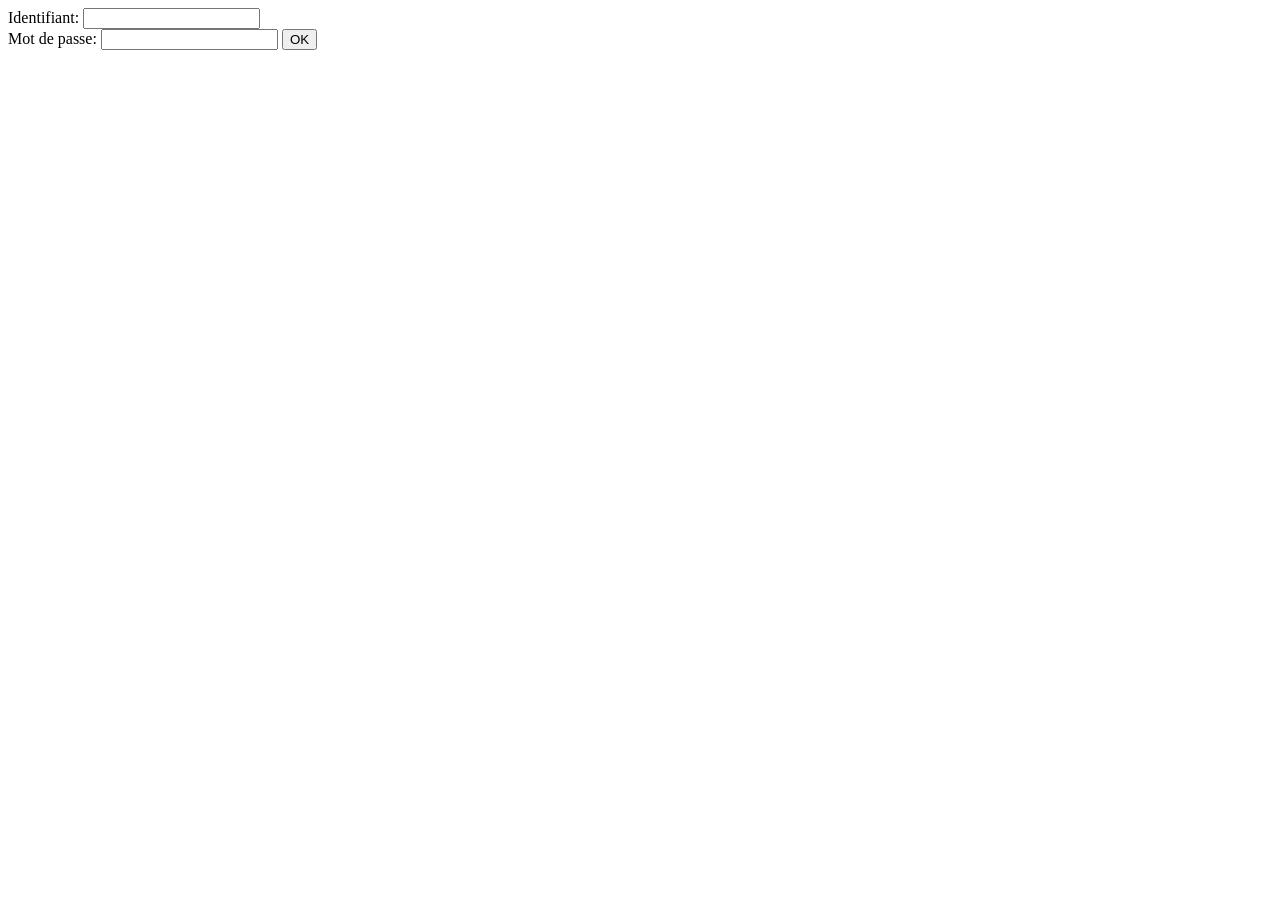
<file: 42/Pool/PoolPHP/Day04/ex01/index.html>
<!DOCTYPE html>
<HTML>
<HEAD>
	<TITLE>Create_Account</TITLE>
</HEAD>
<BODY>
	<form action="create.php" method="POST">
		Identifiant: <input type="text" name="login" value="">
		<br />
		Mot de passe: <input type="password" name="passwd" value="">
		<input type="submit" name="submit" value="OK" />
	</form>
</BODY>
</HTML>
</file>
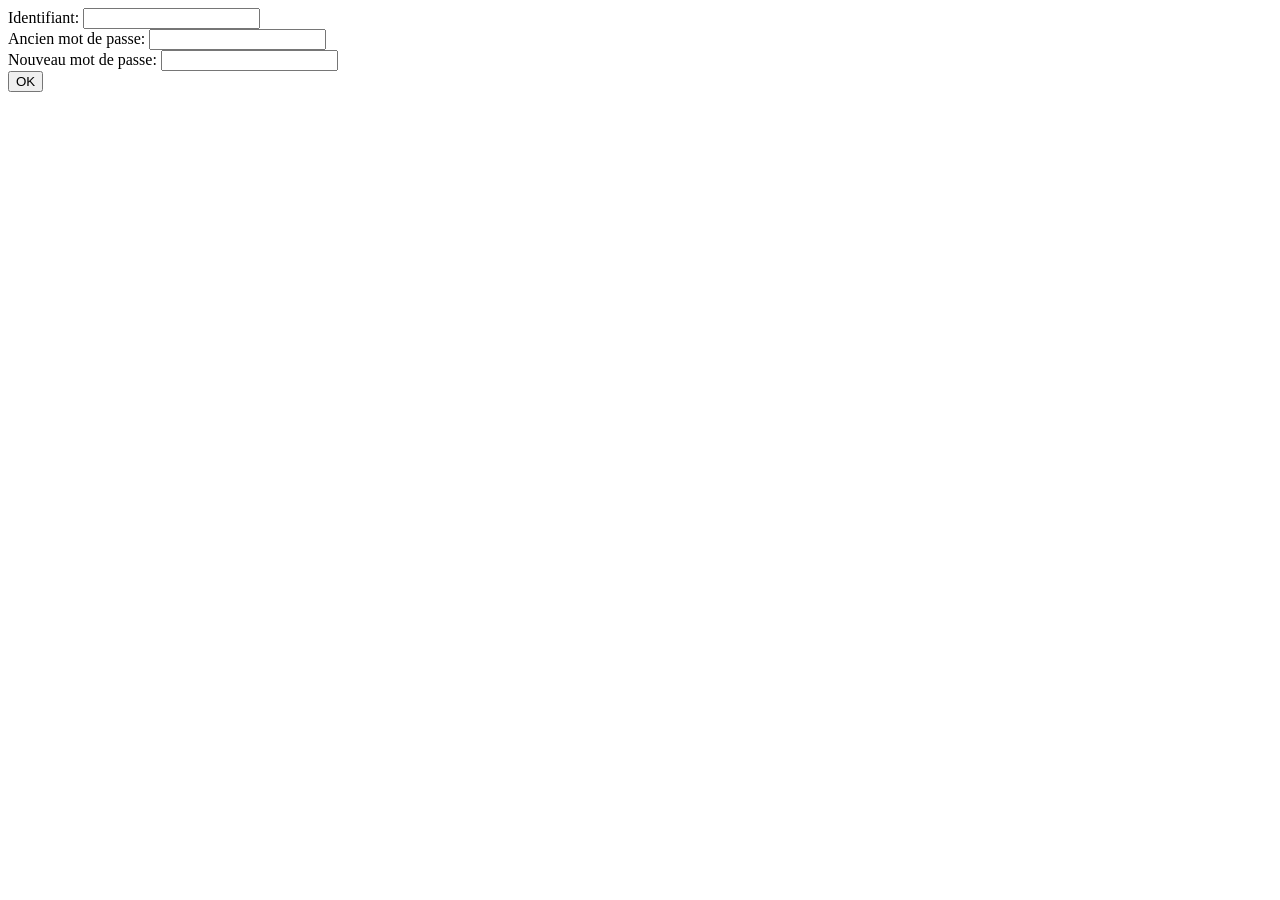
<file: 42/Pool/PoolPHP/Day04/ex02/index.html>
<!DOCTYPE html>
<html>
	<head>
		<title>Title</title>
	</head>
	<body>
		<form action="modif.php" method="POST">
			Identifiant: <input type="text" name="login" value="">
			<br />
			Ancien mot de passe: <input type="password" name="oldpw" value="">
			<br />
			Nouveau mot de passe: <input type="password" name="newpw" value="">
			<br />
			<input type="submit" name="submit" value="OK"/>
		</form>
	</body>
</html>
</file>
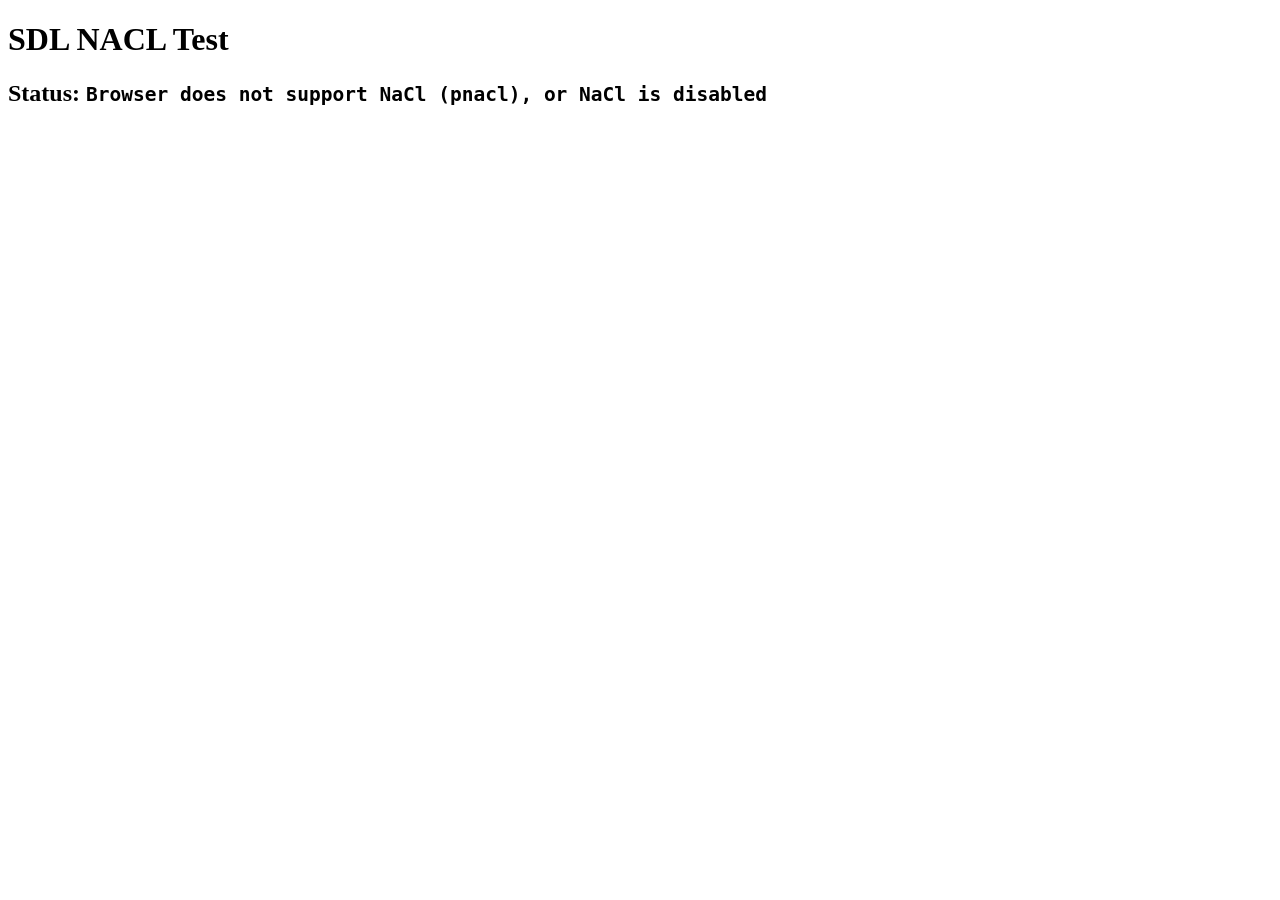
<file: 42/Graphic/RT/SDL2-2.0.5/test/nacl/index.html>
<!DOCTYPE html>
<html>
<!--
Copyright (c) 2012 The Chromium Authors. All rights reserved.
Use of this source code is governed by a BSD-style license that can be
found in the LICENSE file.
-->
<head>
  <meta http-equiv="Pragma" content="no-cache">
  <meta http-equiv="Expires" content="-1">
  <title>SDL NACL Test</title>
  <script type="text/javascript" src="common.js"></script>
</head>
<body data-width="640" data-height="640" data-name="sdl_app" data-tools="pnacl" data-configs="Debug Release" data-path="{tc}/{config}">
  <h1>SDL NACL Test</h1>
  <h2>Status: <code id="statusField">NO-STATUS</code></h2>
  <!-- The NaCl plugin will be embedded inside the element with id "listener".
      See common.js.-->
  <div id="listener"></div>
</body>
</html>
</file>
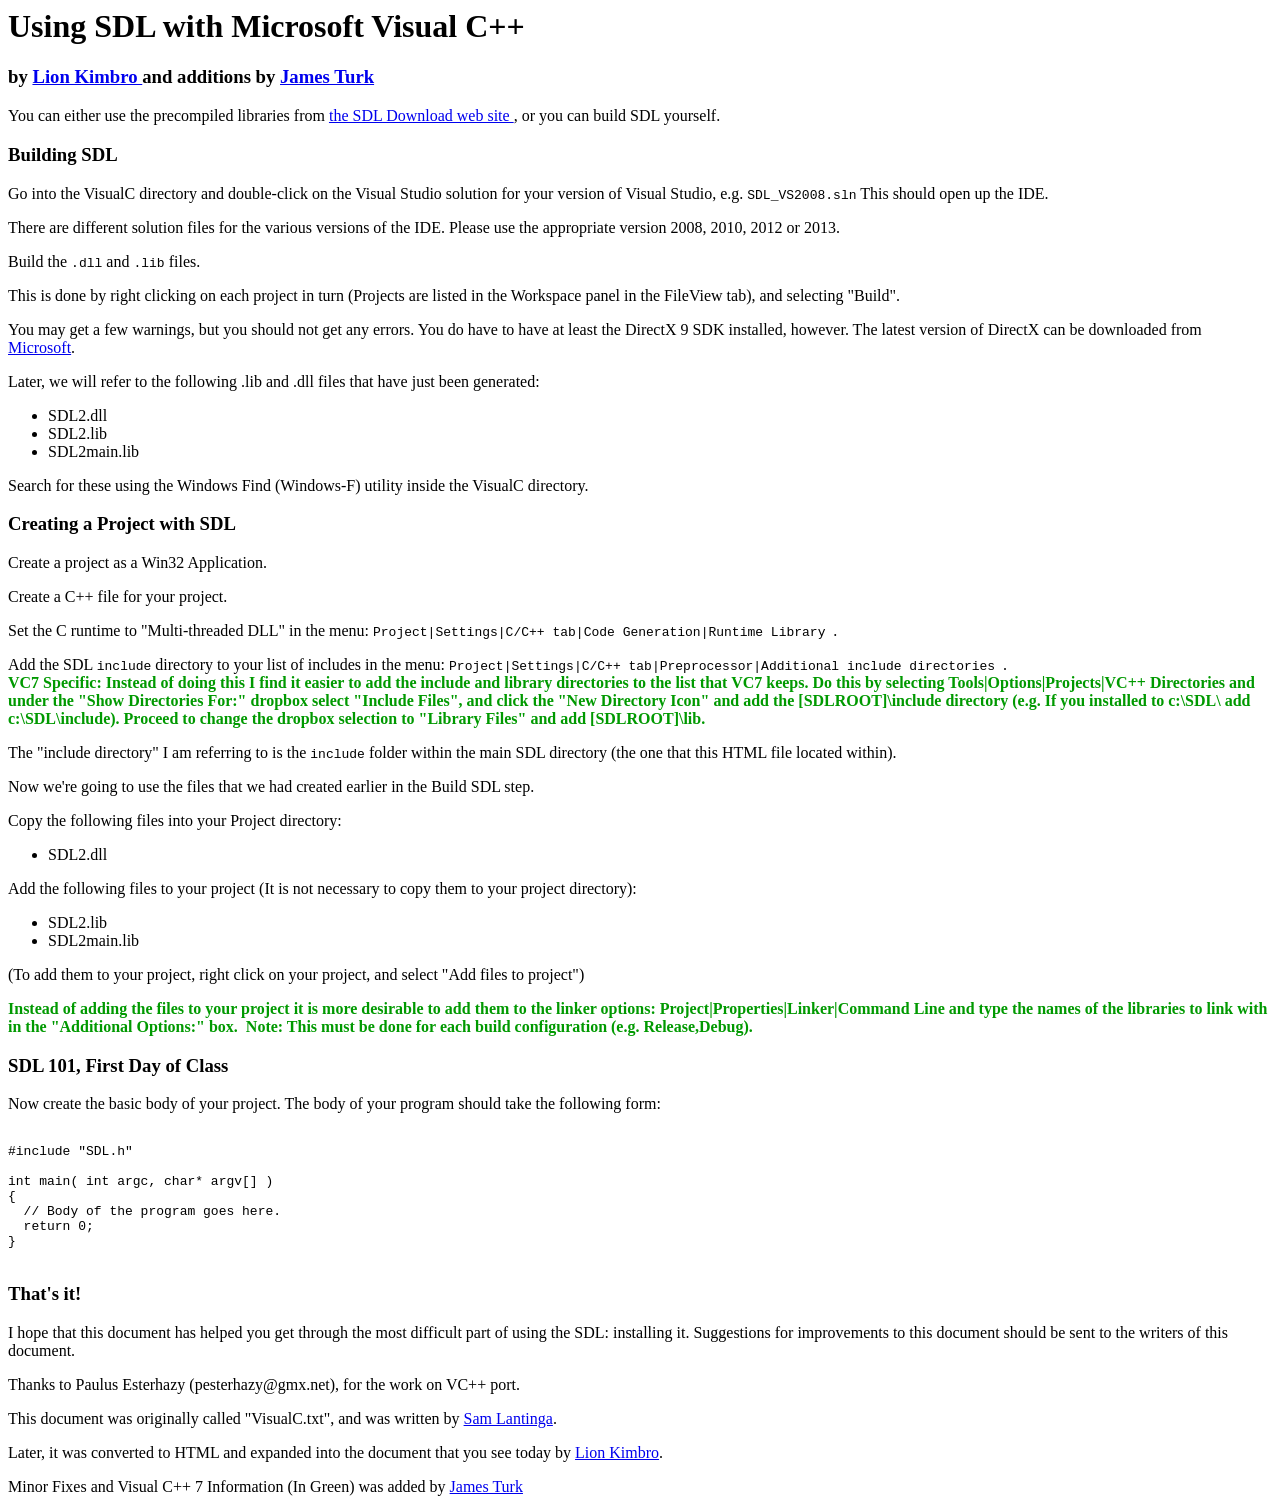
<file: 42/Graphic/RT/SDL2-2.0.5/VisualC.html>
<HTML>
	<HEAD>
		<TITLE>Using SDL with Microsoft Visual C++</TITLE>
	</HEAD>
	<BODY>
		<H1>
			Using SDL with Microsoft Visual C++
		</H1>
		<H3>
			by <A HREF="mailto:snowlion@sprynet.com">Lion Kimbro </A>and additions by <A HREF="mailto:james@conceptofzero.net">
				James Turk</A>
		</H3>
		<p>
			You can either use the precompiled libraries from <A HREF="http://www.libsdl.org/download.php"> the SDL Download web site </A>, or you can build SDL yourself.
		</p>
		<H3>
			Building SDL
		</H3>
		<P>
			Go into the VisualC directory and double-click on the Visual Studio solution for your version of Visual Studio, e.g. <CODE>SDL_VS2008.sln</CODE> This should open up the IDE.
		</P>
		<P>
			There are different solution files for the various
			versions of the IDE. Please use the appropriate version
			2008, 2010, 2012 or 2013.
		</P>
		<P>
			Build the <CODE>.dll</CODE> and <CODE>.lib</CODE> files.
		</P>
		<P>
			This is done by right clicking on each project in turn (Projects are listed in 
			the Workspace panel in the FileView tab), and selecting "Build".
		</P>
		<P>
			You may get a few warnings, but you should not get any errors. You do have to 
			have at least the DirectX 9 SDK installed, however. The latest 
			version of DirectX can be downloaded from <A HREF="http://www.microsoft.com">Microsoft</A>.
		</P>
		<P>
			Later, we will refer to the following .lib and .dll files that have just been 
			generated:
		</P>
		<ul>
    <li> SDL2.dll</li>
    <li> SDL2.lib</li>
    <li> SDL2main.lib</li>
    </ul>
		<P>
			Search for these using the Windows Find (Windows-F) utility inside the VisualC directory.
		</P>
		<H3>
			Creating a Project with SDL
		</H3>
		<P>
			Create a project as a Win32 Application.
		</P>
		<P>
			Create a C++ file for your project.
		</P>
		<P>
			Set the C runtime to "Multi-threaded DLL" in the menu: <CODE>Project|Settings|C/C++ 
				tab|Code Generation|Runtime Library </CODE>.
		</P>
		<P>
			Add the SDL <CODE>include</CODE> directory to your list of includes in the 
			menu: <CODE>Project|Settings|C/C++ tab|Preprocessor|Additional include directories </CODE>
			.
			<br>
			<STRONG><FONT color="#009900">VC7 Specific: Instead of doing this I find it easier to 
					add the include and library directories to the list that VC7 keeps. Do this by 
					selecting Tools|Options|Projects|VC++ Directories and under the "Show 
					Directories For:" dropbox select "Include Files", and click the "New Directory 
					Icon" and add the [SDLROOT]\include directory (e.g. If you installed to 
					c:\SDL\ add c:\SDL\include).&nbsp;Proceed to&nbsp;change the 
					dropbox selection to "Library Files" and add [SDLROOT]\lib.</FONT></STRONG>
		</P>
			<P>
				The "include directory" I am referring to is the <CODE>include</CODE> folder 
				within the main SDL directory (the one that this HTML file located within).
			</P>
			<P>
				Now we're going to use the files that we had created earlier in the Build SDL 
				step.
			</P>
			<P>
				Copy the following files into your Project directory:
			</P>
			<ul>
     <li> SDL2.dll</li>
     </ul>
			<P>
				Add the following files to your project (It is not necessary to copy them to 
				your project directory):
			</P>
			<ul>
     <li> SDL2.lib </li>
     <li> SDL2main.lib</li>
     </ul>
			<P>
				(To add them to your project, right click on your project, and select "Add 
				files to project")
			</P>
		<P><STRONG><FONT color="#009900">Instead of adding the files to your project it is more 
					desirable to add them to the linker options: Project|Properties|Linker|Command 
					Line and type the names of the libraries to link with in the "Additional 
					Options:" box.&nbsp; Note: This must be done&nbsp;for&nbsp;each&nbsp;build 
					configuration (e.g. Release,Debug).</FONT></STRONG></P>
		<H3>
			SDL 101, First Day of Class
		</H3>
		<P>
			Now create the basic body of your project. The body of your program should take 
			the following form:
			<PRE><CODE>
#include "SDL.h"

int main( int argc, char* argv[] )
{
  // Body of the program goes here.
  return 0;
}
			</CODE></PRE>
		<P></P>
		<H3>
			That's it!
		</H3>
		<P>
			I hope that this document has helped you get through the most difficult part of 
			using the SDL: installing it. Suggestions for improvements to this document 
			should be sent to the writers of this document.
		</P>
		<P>
			Thanks to Paulus Esterhazy (pesterhazy@gmx.net), for the work on VC++ port.
		</P>
		<P>
			This document was originally called "VisualC.txt", and was written by <A HREF="mailto:slouken@libsdl.org">
				Sam Lantinga</A>.
		</P>
		<P>
			Later, it was converted to HTML and expanded into the document that you see 
			today by <A HREF="mailto:snowlion@sprynet.com">Lion Kimbro</A>.
		</P>
		<P>Minor Fixes and Visual C++ 7 Information (In Green) was added by <A HREF="mailto:james@conceptofzero.net">James Turk</A>
		</P>
	</BODY>
</HTML>
</file>
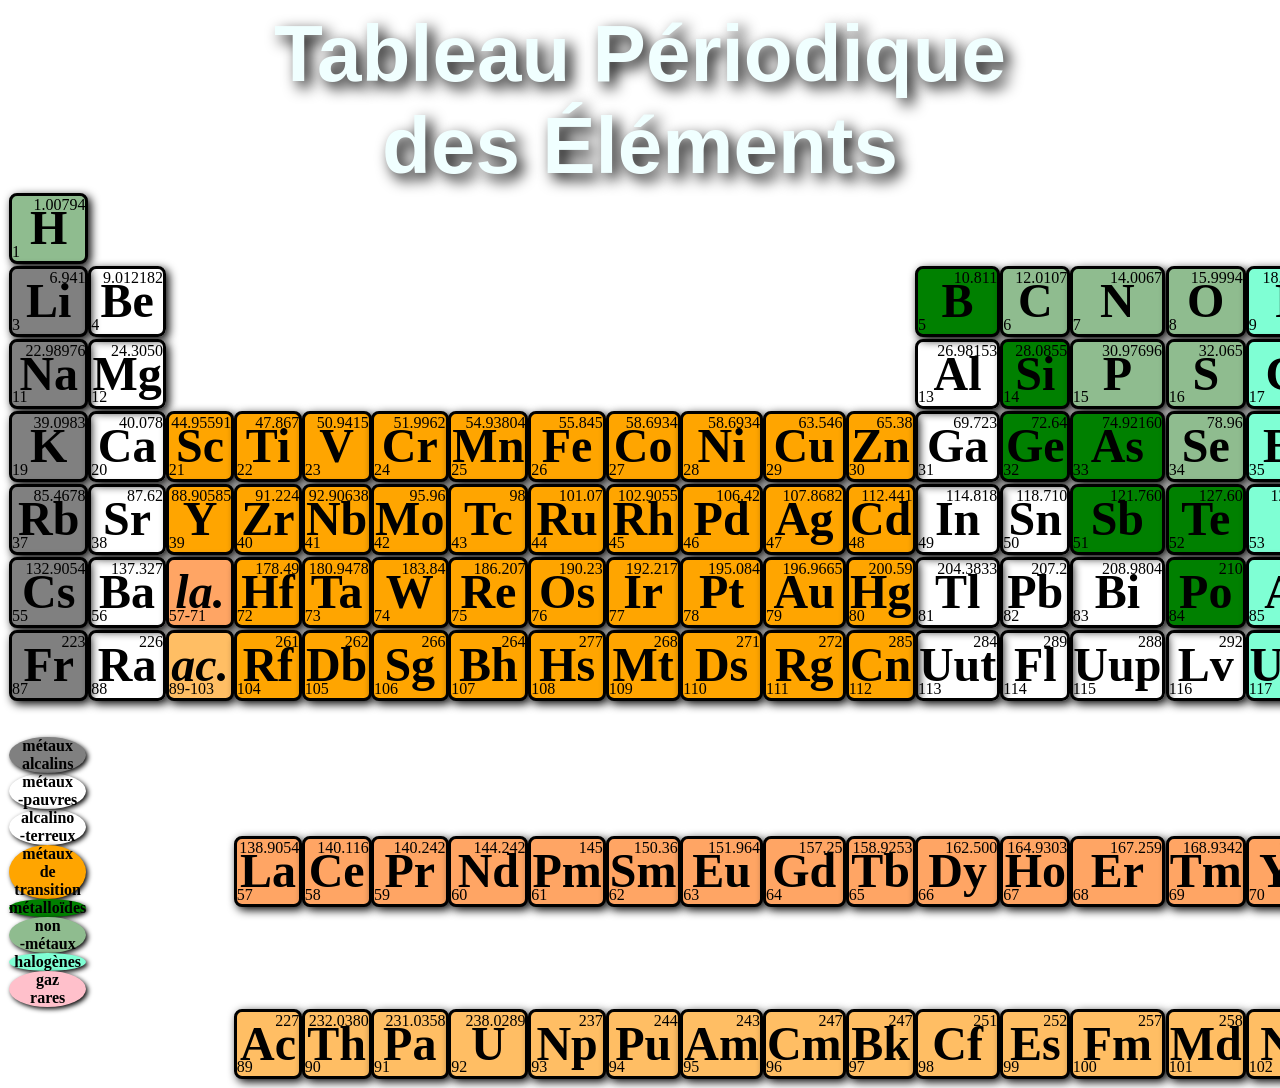
<file: 42/Pool/PoolPHP/Day00/ex01/mendeleiev.html>
<!DOCTYPE html>
<HTML>
	<HEAD>
		<TITLE>Mendeleïev</TITLE>
	<STYLE>
BODY {
	background-image: url("https://cdn.pixabay.com/photo/2017/08/19/20/58/brick-texture-2659841_960_720.jpg");
}

.rad {
	border-radius: 50%;
	box-shadow: 2px 2px 5px black
}

.tt {
	font-family: "arial", serif;
	font-weight: bold;
	text-align: center;
	font-size: 500%;
	color: azure;
	text-shadow: 6px 6px 15px black;
}

.case {
	width: 95%;
	height: 97%;
	border: 3px solid black;
	box-shadow: 3px 3px 10px black;
	border-radius: 8px;
	position: relative;
	text-align: center;
}

.elem {
	line-height: 60%;
	text-align: middle;
	font-size: 300%;
	font-weight: bold;
}

.num {
	text-align: left;
	font-weight: normal;
}

.mass {
	text-align: right;
	font-weight: normal;
}

table, tr {
	border-collapse: collapse;;
}
		</STYLE>
	</HEAD>

	<BODY>
		<div class="tt">Tableau Périodique</div>
		<div class="tt">des Éléments</div>
		<table style="width:100%">
			<tr>
				<th>
					<div class="case" style="background-color: DarkSeaGreen;">
						<div class="mass">1.00794</div>
						<div class="elem">H</div>
						<div class="num">1</div>
					</div>
				</th>
				<th></th>
				<th></th>
				<th></th>
				<th></th>
				<th></th>
				<th></th>
				<th></th>
				<th></th>
				<th></th>
				<th></th>
				<th></th>
				<th></th>
				<th></th>
				<th></th>
				<th></th>
				<th></th>
				<th>
					<div class="case" style="background-color: pink;">
						<div class="mass">4.002602</div>
						<div class="elem">He</div>
						<div class="num">2</div>
					</div>
				</th>
			</tr>
			<tr>
				<th>
					<div class="case" style="background-color: grey;">
						<div class="mass">6.941</div>
						<div class="elem">Li</div>
						<div class="num">3</div>
					</div>
				</th>
				<th>
					<div class="case" style="background-image: url(http://www.texturex.com/albums/Metal-Textures/textureX%20rusty%20grungy%20metal%20dirty%20iron%20scratch%20urban%20city%20Texture_.jpg);">
						<div class="mass">9.012182</div>
						<div class="elem">Be</div>
						<div class="num">4</div>
					</div>
				</th>
				<th></th>
				<th></th>
				<th></th>
				<th></th>
				<th></th>
				<th></th>
				<th></th>
				<th></th>
				<th></th>
				<th></th>
				<th>
					<div class="case" style="background-color: green;">
						<div class="mass">10.811</div>
						<div class="elem">B</div>
						<div class="num">5</div>
					</div>
				</th>
				<th>
					<div class="case" style="background-color: DarkSeaGreen;">
						<div class="mass">12.0107</div>
						<div class="elem">C</div>
						<div class="num">6</div>
					</div>
				</th>
				<th>
					<div class="case" style="background-color: DarkSeaGreen;">
						<div class="mass">14.0067</div>
						<div class="elem">N</div>
						<div class="num">7</div>
					</div>
				</th>
				<th>
					<div class="case" style="background-color: DarkSeaGreen;">
						<div class="mass">15.9994</div>
						<div class="elem">O</div>
						<div class="num">8</div>
					</div>
				</th>
				<th>
					<div class="case" style="background-color: aquamarine;">
						<div class="mass">18.998403</div>
						<div class="elem">F</div>
						<div class="num">9</div>
					</div>
				</th>
				<th>
					<div class="case" style="background-color: pink;">
						<div class="mass">20.1797</div>
						<div class="elem">Ne</div>
						<div class="num">10</div>
					</div>
				</th>
			</tr>
			<tr>
				<th>
					<div class="case" style="background-color: grey;">
						<div class="mass">22.98976</div>
						<div class="elem">Na</div>
						<div class="num">11</div>
					</div>
				</th>
				<th>
					<div class="case" style="background-image: url(http://www.texturex.com/albums/Metal-Textures/textureX%20rusty%20grungy%20metal%20dirty%20iron%20scratch%20urban%20city%20Texture_.jpg);">
						<div class="mass">24.3050</div>
						<div class="elem">Mg</div>
						<div class="num">12</div>
					</div>
				</th>
				<th></th>
				<th></th>
				<th></th>
				<th></th>
				<th></th>
				<th></th>
				<th></th>
				<th></th>
				<th></th>
				<th></th>
				<th>
					<div class="case" style="background-image: url(https://www.photo-paysage.com/albums/userpics/10001/Terre_dessechee_-_01.jpg);">
						<div class="mass">26.98153</div>
						<div class="elem">Al</div>
						<div class="num">13</div>
					</div>
				</th>
				<th>
					<div class="case" style="background-color: green;">
						<div class="mass">28.0855</div>
						<div class="elem">Si</div>
						<div class="num">14</div>
					</div>
				</th>
				<th>
					<div class="case" style="background-color: DarkSeaGreen;">
						<div class="mass">30.97696</div>
						<div class="elem">P</div>
						<div class="num">15</div>
					</div>
				</th>
				<th>
					<div class="case" style="background-color: DarkSeaGreen;">
						<div class="mass">32.065</div>
						<div class="elem">S</div>
						<div class="num">16</div>
					</div>
				</th>
				<th>
					<div class="case" style="background-color: aquamarine;">
						<div class="mass">35.453</div>
						<div class="elem">Cl</div>
						<div class="num">17</div>
					</div>
				</th>
				<th>
					<div class="case" style="background-color: pink;">
						<div class="mass">39.948</div>
						<div class="elem">Ar</div>
						<div class="num">18</div>
					</div>
				</th>
			</tr>
			<tr>
				<th>
					<div class="case" style="background-color: grey;">
						<div class="mass">39.0983</div>
						<div class="elem">K</div>
						<div class="num">19</div>
					</div>
				</th>
				<th>
					<div class="case" style="background-image: url(http://www.texturex.com/albums/Metal-Textures/textureX%20rusty%20grungy%20metal%20dirty%20iron%20scratch%20urban%20city%20Texture_.jpg);">
						<div class="mass">40.078</div>
						<div class="elem">Ca</div>
						<div class="num">20</div>
					</div>
				</th>
					<th>
						<div class="case" style="background-color: orange;">
							<div class="mass">44.95591</div>
							<div class="elem">Sc</div>
							<div class="num">21</div>
						</div>
					</th>
					<th>
						<div class="case" style="background-color: orange;">
							<div class="mass">47.867</div>
							<div class="elem">Ti</div>
							<div class="num">22</div>
						</div>
					</th>
					<th>
						<div class="case" style="background-color: orange;">
							<div class="mass">50.9415</div>
							<div class="elem">V</div>
							<div class="num">23</div>
						</div>
					</th>
					<th>
						<div class="case" style="background-color: orange;">
							<div class="mass">51.9962</div>
							<div class="elem">Cr</div>
							<div class="num">24</div>
						</div>
					</th>
					<th>
						<div class="case" style="background-color: orange;">
							<div class="mass">54.93804</div>
							<div class="elem">Mn</div>
							<div class="num">25</div>
						</div>
					</th>
					<th>
						<div class="case" style="background-color: orange;">
							<div class="mass">55.845</div>
							<div class="elem">Fe</div>
							<div class="num">26</div>
						</div>
					</th>
					<th>
						<div class="case" style="background-color: orange;">
							<div class="mass">58.6934</div>
							<div class="elem">Co</div>
							<div class="num">27</div>
						</div>
					</th>
					<th>
						<div class="case" style="background-color: orange;">
							<div class="mass">58.6934</div>
							<div class="elem">Ni</div>
							<div class="num">28</div>
						</div>
					</th>
					<th>
						<div class="case" style="background-color: orange;">
							<div class="mass">63.546</div>
							<div class="elem">Cu</div>
							<div class="num">29</div>
						</div>
					</th>
					<th>
						<div class="case" style="background-color: orange;">
							<div class="mass">65.38</div>
							<div class="elem">Zn</div>
							<div class="num">30</div>
						</div>
					</th>
				<th>
					<div class="case" style="background-image: url(https://www.photo-paysage.com/albums/userpics/10001/Terre_dessechee_-_01.jpg);">
						<div class="mass">69.723</div>
						<div class="elem">Ga</div>
						<div class="num">31</div>
					</div>
				</th>
				<th>
					<div class="case" style="background-color: green;">
						<div class="mass">72.64</div>
						<div class="elem">Ge</div>
						<div class="num">32</div>
					</div>
				</th>
				<th>
					<div class="case" style="background-color: green;">
						<div class="mass">74.92160</div>
						<div class="elem">As</div>
						<div class="num">33</div>
					</div>
				</th>
				<th>
					<div class="case" style="background-color: DarkSeaGreen;">
						<div class="mass">78.96</div>
						<div class="elem">Se</div>
						<div class="num">34</div>
					</div>
				</th>
				<th>
					<div class="case" style="background-color: aquamarine;">
						<div class="mass">79.904</div>
						<div class="elem">Br</div>
						<div class="num">35</div>
					</div>
				</th>
				<th>
					<div class="case" style="background-color: pink;">
						<div class="mass">83.798</div>
						<div class="elem">Kr</div>
						<div class="num">36</div>
					</div>
				</th>
			</tr>
			<tr>
				<th>
					<div class="case" style="background-color: grey;">
						<div class="mass">85.4678</div>
						<div class="elem">Rb</div>
						<div class="num">37</div>
					</div>
				</th>
				<th>
					<div class="case" style="background-image: url(http://www.texturex.com/albums/Metal-Textures/textureX%20rusty%20grungy%20metal%20dirty%20iron%20scratch%20urban%20city%20Texture_.jpg);">
						<div class="mass">87.62</div>
						<div class="elem">Sr</div>
						<div class="num">38</div>
					</div>
				</th>
				<th>
					<div class="case" style="background-color: orange;">
						<div class="mass">88.90585</div>
						<div class="elem">Y</div>
						<div class="num">39</div>
					</div>
				</th>
				<th>
					<div class="case" style="background-color: orange;">
						<div class="mass">91.224</div>
						<div class="elem">Zr</div>
						<div class="num">40</div>
					</div>
				</th>
				<th>
					<div class="case" style="background-color: orange;">
						<div class="mass">92.90638</div>
						<div class="elem">Nb</div>
						<div class="num">41</div>
					</div>
				</th>
				<th>
					<div class="case" style="background-color: orange;">
						<div class="mass">95.96</div>
						<div class="elem">Mo</div>
						<div class="num">42</div>
					</div>
				</th>
				<th>
					<div class="case" style="background-color: orange;">
						<div class="mass">98</div>
						<div class="elem">Tc</div>
						<div class="num">43</div>
					</div>
				</th>
				<th>
					<div class="case" style="background-color: orange;">
						<div class="mass">101.07</div>
						<div class="elem">Ru</div>
						<div class="num">44</div>
					</div>
				</th>
				<th>
					<div class="case" style="background-color: orange;">
						<div class="mass">102.9055</div>
						<div class="elem">Rh</div>
						<div class="num">45</div>
					</div>
				</th>
				<th>
					<div class="case" style="background-color: orange;">
						<div class="mass">106.42</div>
						<div class="elem">Pd</div>
						<div class="num">46</div>
					</div>
				</th>
				<th>
					<div class="case" style="background-color: orange;">
						<div class="mass">107.8682</div>
						<div class="elem">Ag</div>
						<div class="num">47</div>
					</div>
				</th>
				<th>
					<div class="case" style="background-color: orange;">
						<div class="mass">112.441</div>
						<div class="elem">Cd</div>
						<div class="num">48</div>
					</div>
				</th>
				<th>
					<div class="case" style="background-image: url(https://www.photo-paysage.com/albums/userpics/10001/Terre_dessechee_-_01.jpg);">
						<div class="mass">114.818</div>
						<div class="elem">In</div>
						<div class="num">49</div>
					</div>
				</th>
				<th>
					<div class="case" style="background-image: url(https://www.photo-paysage.com/albums/userpics/10001/Terre_dessechee_-_01.jpg);">
						<div class="mass">118.710</div>
						<div class="elem">Sn</div>
						<div class="num">50</div>
					</div>
				</th>
				<th>
					<div class="case" style="background-color: green;">
						<div class="mass">121.760</div>
						<div class="elem">Sb</div>
						<div class="num">51</div>
					</div>
				</th>
				<th>
					<div class="case" style="background-color: green;">
						<div class="mass">127.60</div>
						<div class="elem">Te</div>
						<div class="num">52</div>
					</div>
				</th>
				<th>
					<div class="case" style="background-color: aquamarine;">
						<div class="mass">126.9044</div>
						<div class="elem">I</div>
						<div class="num">53</div>
					</div>
				</th>
				<th>
					<div class="case" style="background-color: pink;">
						<div class="mass">131.293</div>
						<div class="elem">Xe</div>
						<div class="num">54</div>
					</div>
				</th>
			</tr>
			<tr>
				<th>
					<div class="case" style="background-color: grey;">
						<div class="mass">132.9054</div>
						<div class="elem">Cs</div>
						<div class="num">55</div>
					</div>
				</th>
				<th>
					<div class="case" style="background-image: url(http://www.texturex.com/albums/Metal-Textures/textureX%20rusty%20grungy%20metal%20dirty%20iron%20scratch%20urban%20city%20Texture_.jpg);">
						<div class="mass">137.327</div>
						<div class="elem">Ba</div>
						<div class="num">56</div>
					</div>
				</th>
				<th>
					<div class="case" style="background-color: rgb(255, 165, 100);">
						<div class="mass" style="opacity: 0">1</div>
						<div class="elem">
							<div style="font-style: italic">la.</div>
						</div>
						<div class="num">57-71</div>
					</div>
				</th>
				<th>
					<div class="case" style="background-color: orange;">
						<div class="mass">178.49</div>
						<div class="elem">Hf</div>
						<div class="num">72</div>
					</div>
				</th>
				<th>
					<div class="case" style="background-color: orange;">
						<div class="mass">180.9478</div>
						<div class="elem">Ta</div>
						<div class="num">73</div>
					</div>
				</th>
				<th>
					<div class="case" style="background-color: orange;">
						<div class="mass">183.84</div>
						<div class="elem">W</div>
						<div class="num">74</div>
					</div>
				</th>
				<th>
					<div class="case" style="background-color: orange;">
						<div class="mass">186.207</div>
						<div class="elem">Re</div>
						<div class="num">75</div>
					</div>
				</th>
				<th>
					<div class="case" style="background-color: orange;">
						<div class="mass">190.23</div>
						<div class="elem">Os</div>
						<div class="num">76</div>
					</div>
				</th>
				<th>
					<div class="case" style="background-color: orange;">
						<div class="mass">192.217</div>
						<div class="elem">Ir</div>
						<div class="num">77</div>
					</div>
				</th>
				<th>
					<div class="case" style="background-color: orange;">
						<div class="mass">195.084</div>
						<div class="elem">Pt</div>
						<div class="num">78</div>
					</div>
				</th>
				<th>
					<div class="case" style="background-color: orange;">
						<div class="mass">196.9665</div>
						<div class="elem">Au</div>
						<div class="num">79</div>
					</div>
				</th>
				<th>
					<div class="case" style="background-color: orange;">
						<div class="mass">200.59</div>
						<div class="elem">Hg</div>
						<div class="num">80</div>
					</div>
				</th>
				<th>
					<div class="case" style="background-image: url(https://www.photo-paysage.com/albums/userpics/10001/Terre_dessechee_-_01.jpg);">
						<div class="mass">204.3833</div>
						<div class="elem">Tl</div>
						<div class="num">81</div>
					</div>
				</th>
				<th>
					<div class="case" style="background-image: url(https://www.photo-paysage.com/albums/userpics/10001/Terre_dessechee_-_01.jpg);">
						<div class="mass">207.2</div>
						<div class="elem">Pb</div>
						<div class="num">82</div>
					</div>
				</th>
				<th>
					<div class="case" style="background-image: url(https://www.photo-paysage.com/albums/userpics/10001/Terre_dessechee_-_01.jpg);">
						<div class="mass">208.9804</div>
						<div class="elem">Bi</div>
						<div class="num">83</div>
					</div>
				</th>
				<th>
					<div class="case" style="background-color: green;">
						<div class="mass">210</div>
						<div class="elem">Po</div>
						<div class="num">84</div>
					</div>
				</th>
				<th>
					<div class="case" style="background-color: aquamarine;">
						<div class="mass">210</div>
						<div class="elem">At</div>
						<div class="num">85</div>
					</div>
				</th>
				<th>
					<div class="case" style="background-color: pink;">
						<div class="mass">220</div>
						<div class="elem">Rn</div>
						<div class="num">86</div>
					</div>
				</th>
			</tr>
			<tr>
				<th>
					<div class="case" style="background-color: grey;">
						<div class="mass">223</div>
						<div class="elem">Fr</div>
						<div class="num">87</div>
					</div>
				</th>
				<th>
					<div class="case" style="background-image: url(http://www.texturex.com/albums/Metal-Textures/textureX%20rusty%20grungy%20metal%20dirty%20iron%20scratch%20urban%20city%20Texture_.jpg);">
						<div class="mass">226</div>
						<div class="elem">Ra</div>
						<div class="num">88</div>
					</div>
				</th>
				<th>
					<div class="case" style="background-color: rgb(255, 190, 100);">
						<div class="mass" style="opacity: 0">1</div>
						<div class="elem">
							<div style="font-style: italic">ac.</div>
						</div>
						<div class="num">89-103</div>
					</div>
				</th>
				<th>
					<div class="case" style="background-color: orange;">
						<div class="mass">261</div>
						<div class="elem">Rf</div>
						<div class="num">104</div>
					</div>
				</th>
				<th>
					<div class="case" style="background-color: orange;">
						<div class="mass">262</div>
						<div class="elem">Db</div>
						<div class="num">105</div>
					</div>
				</th>
				<th>
					<div class="case" style="background-color: orange;">
						<div class="mass">266</div>
						<div class="elem">Sg</div>
						<div class="num">106</div>
					</div>
				</th>
				<th>
					<div class="case" style="background-color: orange;">
						<div class="mass">264</div>
						<div class="elem">Bh</div>
						<div class="num">107</div>
					</div>
				</th>
				<th>
					<div class="case" style="background-color: orange;">
						<div class="mass">277</div>
						<div class="elem">Hs</div>
						<div class="num">108</div>
					</div>
				</th>
				<th>
					<div class="case" style="background-color: orange;">
						<div class="mass">268</div>
						<div class="elem">Mt</div>
						<div class="num">109</div>
					</div>
				</th>
				<th>
					<div class="case" style="background-color: orange;">
						<div class="mass">271</div>
						<div class="elem">Ds</div>
						<div class="num">110</div>
					</div>
				</th>
				<th>
					<div class="case" style="background-color: orange;">
						<div class="mass">272</div>
						<div class="elem">Rg</div>
						<div class="num">111</div>
					</div>
				</th>
				<th>
					<div class="case" style="background-color: orange;">
						<div class="mass">285</div>
						<div class="elem">Cn</div>
						<div class="num">112</div>
					</div>
				</th>
				<th>
					<div class="case" style="background-image: url(https://www.photo-paysage.com/albums/userpics/10001/Terre_dessechee_-_01.jpg);">
						<div class="mass">284</div>
						<div class="elem">Uut</div>
						<div class="num">113</div>
					</div>
				</th>
				<th>
					<div class="case" style="background-image: url(https://www.photo-paysage.com/albums/userpics/10001/Terre_dessechee_-_01.jpg);">
						<div class="mass">289</div>
						<div class="elem">Fl</div>
						<div class="num">114</div>
					</div>
				</th>
				<th>
					<div class="case" style="background-image: url(https://www.photo-paysage.com/albums/userpics/10001/Terre_dessechee_-_01.jpg);">
						<div class="mass">288</div>
						<div class="elem">Uup</div>
						<div class="num">115</div>
					</div>
				</th>
				<th>
					<div class="case" style="background-image: url(https://www.photo-paysage.com/albums/userpics/10001/Terre_dessechee_-_01.jpg);">
						<div class="mass">292</div>
						<div class="elem">Lv</div>
						<div class="num">116</div>
					</div>
				</th>
				<th>
					<div class="case" style="background-color: aquamarine;">
						<div class="mass">292</div>
						<div class="elem">Uus</div>
						<div class="num">117</div>
					</div>
				</th>
				<th>
					<div class="case" style="background-color: pink;">
						<div class="mass">294</div>
						<div class="elem">Uuo</div>
						<div class="num">118</div>
					</div>
				</th>
			</tr>
			<tr>
				<th>
					<div class="case" style="opacity: 0;"></div>
				</th>
			</tr>
			<tr>
				<th>
					<div class="case" style="opacity: 0;">0</div>
				</th>
			</tr>
			<tr>
				<th>
					<div class="rad" style="background-color: grey">métaux<BR />alcalins</div>
					<div class="rad"  style="background-image: url(https://www.photo-paysage.com/albums/userpics/10001/Terre_dessechee_-_01.jpg);">métaux<BR />-pauvres</div>
					<div class="rad" style="background-image: url(http://www.texturex.com/albums/Metal-Textures/textureX%20rusty%20grungy%20metal%20dirty%20iron%20scratch%20urban%20city%20Texture_.jpg);">alcalino<BR />-terreux</div>
					<div class="rad" style="background-color: orange">métaux<BR />de transition</div>
					<div class="rad" style="background-color: green">métalloïdes</div>
					<div class="rad" style="background-color: DarkSeaGreen">non<BR />-métaux</div>
					<div class="rad" style="background-color: aquamarine">halogènes</div>
					<div class="rad" style="background-color: pink">gaz<BR />rares</div>
				</th>
				<th></th>
				<th></th>
				<th>
					<div class="case" style="background-color: rgb(255, 165, 100);">
						<div class="mass">138.9054</div>
						<div class="elem">La</div>
						<div class="num">57</div>
					</div>
				</th>
				<th>
					<div class="case" style="background-color: rgb(255, 165, 100);">
						<div class="mass">140.116</div>
						<div class="elem">Ce</div>
						<div class="num">58</div>
					</div>
				</th>
				<th>
					<div class="case" style="background-color: rgb(255, 165, 100);">
						<div class="mass">140.242</div>
						<div class="elem">Pr</div>
						<div class="num">59</div>
					</div>
				</th>
				<th>
					<div class="case" style="background-color: rgb(255, 165, 100);">
						<div class="mass">144.242</div>
						<div class="elem">Nd</div>
						<div class="num">60</div>
					</div>
				</th>
				<th>
					<div class="case" style="background-color: rgb(255, 165, 100);">
						<div class="mass">145</div>
						<div class="elem">Pm</div>
						<div class="num">61</div>
					</div>
				</th>
				<th>
					<div class="case" style="background-color: rgb(255, 165, 100);">
						<div class="mass">150.36</div>
						<div class="elem">Sm</div>
						<div class="num">62</div>
					</div>
				</th>
				<th>
					<div class="case" style="background-color: rgb(255, 165, 100);">
						<div class="mass">151.964</div>
						<div class="elem">Eu</div>
						<div class="num">63</div>
					</div>
				</th>
				<th>
					<div class="case" style="background-color: rgb(255, 165, 100);">
						<div class="mass">157.25</div>
						<div class="elem">Gd</div>
						<div class="num">64</div>
					</div>
				</th>
				<th>
					<div class="case" style="background-color: rgb(255, 165, 100);">
						<div class="mass">158.9253</div>
						<div class="elem">Tb</div>
						<div class="num">65</div>
					</div>
				</th>
				<th>
					<div class="case" style="background-color: rgb(255, 165, 100);">
						<div class="mass">162.500</div>
						<div class="elem">Dy</div>
						<div class="num">66</div>
					</div>
				</th>
				<th>
					<div class="case" style="background-color: rgb(255, 165, 100);">
						<div class="mass">164.9303</div>
						<div class="elem">Ho</div>
						<div class="num">67</div>
					</div>
				</th>
				<th>
					<div class="case" style="background-color: rgb(255, 165, 100);">
						<div class="mass">167.259</div>
						<div class="elem">Er</div>
						<div class="num">68</div>
					</div>
				</th>
				<th>
					<div class="case" style="background-color: rgb(255, 165, 100);">
						<div class="mass">168.9342</div>
						<div class="elem">Tm</div>
						<div class="num">69</div>
					</div>
				</th>
				<th>
					<div class="case" style="background-color: rgb(255, 165, 100);">
						<div class="mass">173.054</div>
						<div class="elem">Yb</div>
						<div class="num">70</div>
					</div>
				</th>
				<th>
					<div class="case" style="background-color: rgb(255, 165, 100);">
						<div class="mass">174.9668</div>
						<div class="elem">Lu</div>
						<div class="num">71</div>
					</div>
				</th>
			</tr>
			<tr>
				<th></th>
				<th></th>
				<th></th>
				<th>
					<div class="case" style="background-color: rgb(255, 190, 100);">
						<div class="mass">227</div>
						<div class="elem">Ac</div>
						<div class="num">89</div>
					</div>
				</th>
				<th>
					<div class="case" style="background-color: rgb(255, 190, 100);">
						<div class="mass">232.0380</div>
						<div class="elem">Th</div>
						<div class="num">90</div>
					</div>
				</th>
				<th>
					<div class="case" style="background-color: rgb(255, 190, 100);">
						<div class="mass">231.0358</div>
						<div class="elem">Pa</div>
						<div class="num">91</div>
					</div>
				</th>
				<th>
					<div class="case" style="background-color: rgb(255, 190, 100);">
						<div class="mass">238.0289</div>
						<div class="elem">U</div>
						<div class="num">92</div>
					</div>
				</th>
				<th>
					<div class="case" style="background-color: rgb(255, 190, 100);">
						<div class="mass">237</div>
						<div class="elem">Np</div>
						<div class="num">93</div>
					</div>
				</th>
				<th>
					<div class="case" style="background-color: rgb(255, 190, 100);">
						<div class="mass">244</div>
						<div class="elem">Pu</div>
						<div class="num">94</div>
					</div>
				</th>
				<th>
					<div class="case" style="background-color: rgb(255, 190, 100);">
						<div class="mass">243</div>
						<div class="elem">Am</div>
						<div class="num">95</div>
					</div>
				</th>
				<th>
					<div class="case" style="background-color: rgb(255, 190, 100);">
						<div class="mass">247</div>
						<div class="elem">Cm</div>
						<div class="num">96</div>
					</div>
				</th>
				<th>
					<div class="case" style="background-color: rgb(255, 190, 100);">
						<div class="mass">247</div>
						<div class="elem">Bk</div>
						<div class="num">97</div>
					</div>
				</th>
				<th>
					<div class="case" style="background-color: rgb(255, 190, 100);">
						<div class="mass">251</div>
						<div class="elem">Cf</div>
						<div class="num">98</div>
					</div>
				</th>
				<th>
					<div class="case" style="background-color: rgb(255, 190, 100);">
						<div class="mass">252</div>
						<div class="elem">Es</div>
						<div class="num">99</div>
					</div>
				</th>
				<th>
					<div class="case" style="background-color: rgb(255, 190, 100);">
						<div class="mass">257</div>
						<div class="elem">Fm</div>
						<div class="num">100</div>
					</div>
				</th>
				<th>
					<div class="case" style="background-color: rgb(255, 190, 100);">
						<div class="mass">258</div>
						<div class="elem">Md</div>
						<div class="num">101</div>
					</div>
				</th>
				<th>
					<div class="case" style="background-color: rgb(255, 190, 100);">
						<div class="mass">259</div>
						<div class="elem">No</div>
						<div class="num">102</div>
					</div>
				</th>
				<th>
					<div class="case" style="background-color: rgb(255, 190, 100);">
						<div class="mass">262</div>
						<div class="elem">Lr</div>
						<div class="num">103</div>
					</div>
				</th>
		</table>
	</BODY>
</HTML>
</file>
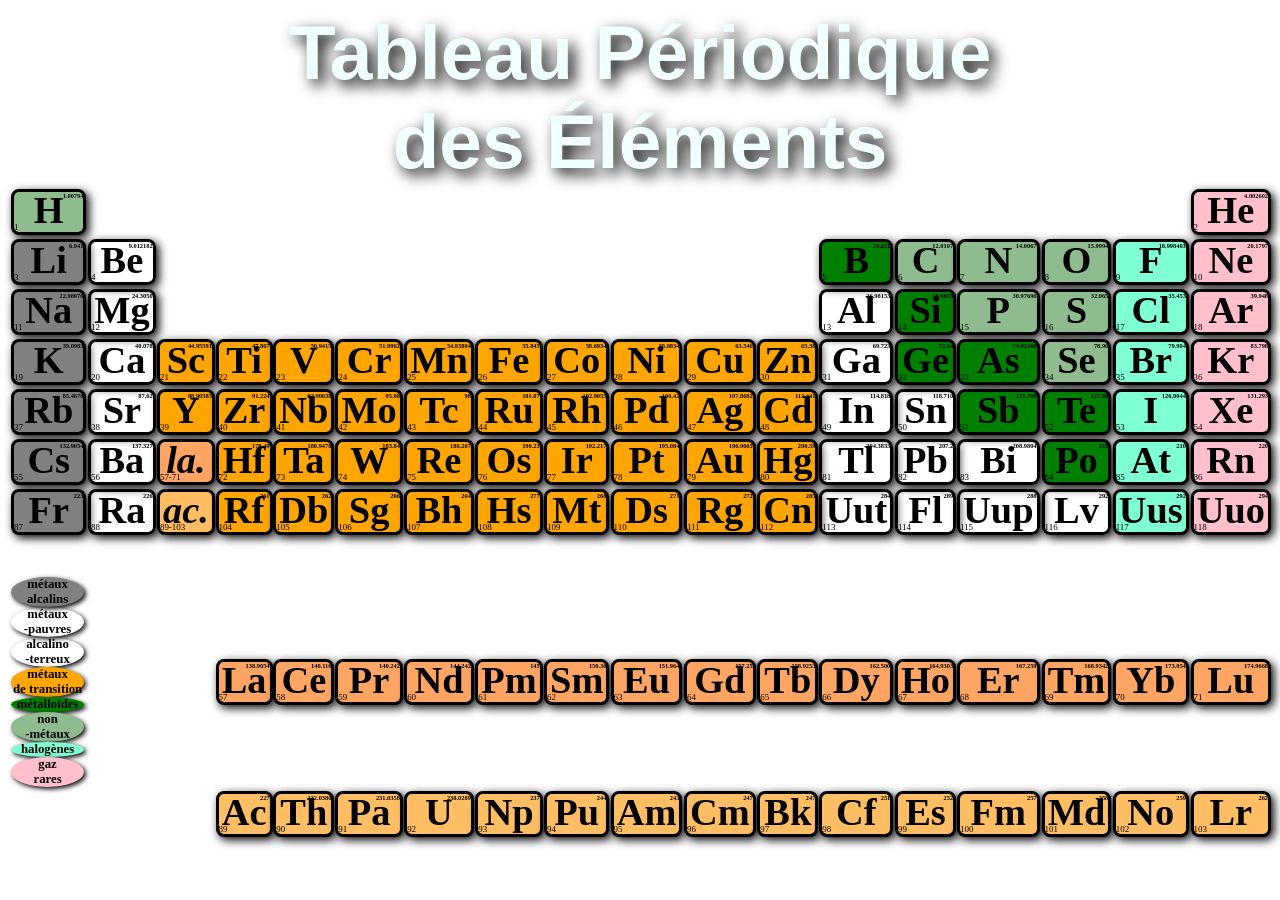
<file: 42/Pool/PoolPHP/Day00/ex03/responsive.html>
<!DOCTYPE html>
<HTML>
	<HEAD>
		<LINK rel="stylesheet" HREF="responsive.css" />
		<TITLE>Responsive</TITLE>
	</HEAD>

	<BODY>
		<div class="tt">Tableau Périodique</div>
		<div class="tt">des Éléments</div>
		<table style="width:100%">
			<tr>
				<th>
					<div class="case" style="background-color: DarkSeaGreen;">
						<div class="mass">1.00794</div>
						<div class="elem">H</div>
						<div class="num">1</div>
					</div>
				</th>
				<th></th>
				<th></th>
				<th></th>
				<th></th>
				<th></th>
				<th></th>
				<th></th>
				<th></th>
				<th></th>
				<th></th>
				<th></th>
				<th></th>
				<th></th>
				<th></th>
				<th></th>
				<th></th>
				<th>
					<div class="case" style="background-color: pink;">
						<div class="mass">4.002602</div>
						<div class="elem">He</div>
						<div class="num">2</div>
					</div>
				</th>
			</tr>
			<tr>
				<th>
					<div class="case" style="background-color: grey;">
						<div class="mass">6.941</div>
						<div class="elem">Li</div>
						<div class="num">3</div>
					</div>
				</th>
				<th>
					<div class="case" style="background-image: url(http://www.texturex.com/albums/Metal-Textures/textureX%20rusty%20grungy%20metal%20dirty%20iron%20scratch%20urban%20city%20Texture_.jpg);">
						<div class="mass">9.012182</div>
						<div class="elem">Be</div>
						<div class="num">4</div>
					</div>
				</th>
				<th></th>
				<th></th>
				<th></th>
				<th></th>
				<th></th>
				<th></th>
				<th></th>
				<th></th>
				<th></th>
				<th></th>
				<th>
					<div class="case" style="background-color: green;">
						<div class="mass">10.811</div>
						<div class="elem">B</div>
						<div class="num">5</div>
					</div>
				</th>
				<th>
					<div class="case" style="background-color: DarkSeaGreen;">
						<div class="mass">12.0107</div>
						<div class="elem">C</div>
						<div class="num">6</div>
					</div>
				</th>
				<th>
					<div class="case" style="background-color: DarkSeaGreen;">
						<div class="mass">14.0067</div>
						<div class="elem">N</div>
						<div class="num">7</div>
					</div>
				</th>
				<th>
					<div class="case" style="background-color: DarkSeaGreen;">
						<div class="mass">15.9994</div>
						<div class="elem">O</div>
						<div class="num">8</div>
					</div>
				</th>
				<th>
					<div class="case" style="background-color: aquamarine;">
						<div class="mass">18.998403</div>
						<div class="elem">F</div>
						<div class="num">9</div>
					</div>
				</th>
				<th>
					<div class="case" style="background-color: pink;">
						<div class="mass">20.1797</div>
						<div class="elem">Ne</div>
						<div class="num">10</div>
					</div>
				</th>
			</tr>
			<tr>
				<th>
					<div class="case" style="background-color: grey;">
						<div class="mass">22.98976</div>
						<div class="elem">Na</div>
						<div class="num">11</div>
					</div>
				</th>
				<th>
					<div class="case" style="background-image: url(http://www.texturex.com/albums/Metal-Textures/textureX%20rusty%20grungy%20metal%20dirty%20iron%20scratch%20urban%20city%20Texture_.jpg);">
						<div class="mass">24.3050</div>
						<div class="elem">Mg</div>
						<div class="num">12</div>
					</div>
				</th>
				<th></th>
				<th></th>
				<th></th>
				<th></th>
				<th></th>
				<th></th>
				<th></th>
				<th></th>
				<th></th>
				<th></th>
				<th>
					<div class="case" style="background-image: url(https://www.photo-paysage.com/albums/userpics/10001/Terre_dessechee_-_01.jpg);">
						<div class="mass">26.98153</div>
						<div class="elem">Al</div>
						<div class="num">13</div>
					</div>
				</th>
				<th>
					<div class="case" style="background-color: green;">
						<div class="mass">28.0855</div>
						<div class="elem">Si</div>
						<div class="num">14</div>
					</div>
				</th>
				<th>
					<div class="case" style="background-color: DarkSeaGreen;">
						<div class="mass">30.97696</div>
						<div class="elem">P</div>
						<div class="num">15</div>
					</div>
				</th>
				<th>
					<div class="case" style="background-color: DarkSeaGreen;">
						<div class="mass">32.065</div>
						<div class="elem">S</div>
						<div class="num">16</div>
					</div>
				</th>
				<th>
					<div class="case" style="background-color: aquamarine;">
						<div class="mass">35.453</div>
						<div class="elem">Cl</div>
						<div class="num">17</div>
					</div>
				</th>
				<th>
					<div class="case" style="background-color: pink;">
						<div class="mass">39.948</div>
						<div class="elem">Ar</div>
						<div class="num">18</div>
					</div>
				</th>
			</tr>
			<tr>
				<th>
					<div class="case" style="background-color: grey;">
						<div class="mass">39.0983</div>
						<div class="elem">K</div>
						<div class="num">19</div>
					</div>
				</th>
				<th>
					<div class="case" style="background-image: url(http://www.texturex.com/albums/Metal-Textures/textureX%20rusty%20grungy%20metal%20dirty%20iron%20scratch%20urban%20city%20Texture_.jpg);">
						<div class="mass">40.078</div>
						<div class="elem">Ca</div>
						<div class="num">20</div>
					</div>
				</th>
				<th>
					<div class="case" style="background-color: orange;">
						<div class="mass">44.95591</div>
						<div class="elem">Sc</div>
						<div class="num">21</div>
					</div>
				</th>
				<th>
					<div class="case" style="background-color: orange;">
						<div class="mass">47.867</div>
						<div class="elem">Ti</div>
						<div class="num">22</div>
					</div>
				</th>
				<th>
					<div class="case" style="background-color: orange;">
						<div class="mass">50.9415</div>
						<div class="elem">V</div>
						<div class="num">23</div>
					</div>
				</th>
				<th>
					<div class="case" style="background-color: orange;">
						<div class="mass">51.9962</div>
						<div class="elem">Cr</div>
						<div class="num">24</div>
					</div>
				</th>
				<th>
					<div class="case" style="background-color: orange;">
						<div class="mass">54.93804</div>
						<div class="elem">Mn</div>
						<div class="num">25</div>
					</div>
				</th>
				<th>
					<div class="case" style="background-color: orange;">
						<div class="mass">55.845</div>
						<div class="elem">Fe</div>
						<div class="num">26</div>
					</div>
				</th>
				<th>
					<div class="case" style="background-color: orange;">
						<div class="mass">58.6934</div>
						<div class="elem">Co</div>
						<div class="num">27</div>
					</div>
				</th>
				<th>
					<div class="case" style="background-color: orange;">
						<div class="mass">58.6934</div>
						<div class="elem">Ni</div>
						<div class="num">28</div>
					</div>
				</th>
				<th>
					<div class="case" style="background-color: orange;">
						<div class="mass">63.546</div>
						<div class="elem">Cu</div>
						<div class="num">29</div>
					</div>
				</th>
				<th>
					<div class="case" style="background-color: orange;">
						<div class="mass">65.38</div>
						<div class="elem">Zn</div>
						<div class="num">30</div>
					</div>
				</th>
				<th>
					<div class="case" style="background-image: url(https://www.photo-paysage.com/albums/userpics/10001/Terre_dessechee_-_01.jpg);">
						<div class="mass">69.723</div>
						<div class="elem">Ga</div>
						<div class="num">31</div>
					</div>
				</th>
				<th>
					<div class="case" style="background-color: green;">
						<div class="mass">72.64</div>
						<div class="elem">Ge</div>
						<div class="num">32</div>
					</div>
				</th>
				<th>
					<div class="case" style="background-color: green;">
						<div class="mass">74.92160</div>
						<div class="elem">As</div>
						<div class="num">33</div>
					</div>
				</th>
				<th>
					<div class="case" style="background-color: DarkSeaGreen;">
						<div class="mass">78.96</div>
						<div class="elem">Se</div>
						<div class="num">34</div>
					</div>
				</th>
				<th>
					<div class="case" style="background-color: aquamarine;">
						<div class="mass">79.904</div>
						<div class="elem">Br</div>
						<div class="num">35</div>
					</div>
				</th>
				<th>
					<div class="case" style="background-color: pink;">
						<div class="mass">83.798</div>
						<div class="elem">Kr</div>
						<div class="num">36</div>
					</div>
				</th>
			</tr>
			<tr>
				<th>
					<div class="case" style="background-color: grey;">
						<div class="mass">85.4678</div>
						<div class="elem">Rb</div>
						<div class="num">37</div>
					</div>
				</th>
				<th>
					<div class="case" style="background-image: url(http://www.texturex.com/albums/Metal-Textures/textureX%20rusty%20grungy%20metal%20dirty%20iron%20scratch%20urban%20city%20Texture_.jpg);">
						<div class="mass">87.62</div>
						<div class="elem">Sr</div>
						<div class="num">38</div>
					</div>
				</th>
				<th>
					<div class="case" style="background-color: orange;">
						<div class="mass">88.90585</div>
						<div class="elem">Y</div>
						<div class="num">39</div>
					</div>
				</th>
				<th>
					<div class="case" style="background-color: orange;">
						<div class="mass">91.224</div>
						<div class="elem">Zr</div>
						<div class="num">40</div>
					</div>
				</th>
				<th>
					<div class="case" style="background-color: orange;">
						<div class="mass">92.90638</div>
						<div class="elem">Nb</div>
						<div class="num">41</div>
					</div>
				</th>
				<th>
					<div class="case" style="background-color: orange;">
						<div class="mass">95.96</div>
						<div class="elem">Mo</div>
						<div class="num">42</div>
					</div>
				</th>
				<th>
					<div class="case" style="background-color: orange;">
						<div class="mass">98</div>
						<div class="elem">Tc</div>
						<div class="num">43</div>
					</div>
				</th>
				<th>
					<div class="case" style="background-color: orange;">
						<div class="mass">101.07</div>
						<div class="elem">Ru</div>
						<div class="num">44</div>
					</div>
				</th>
				<th>
					<div class="case" style="background-color: orange;">
						<div class="mass">102.9055</div>
						<div class="elem">Rh</div>
						<div class="num">45</div>
					</div>
				</th>
				<th>
					<div class="case" style="background-color: orange;">
						<div class="mass">106.42</div>
						<div class="elem">Pd</div>
						<div class="num">46</div>
					</div>
				</th>
				<th>
					<div class="case" style="background-color: orange;">
						<div class="mass">107.8682</div>
						<div class="elem">Ag</div>
						<div class="num">47</div>
					</div>
				</th>
				<th>
					<div class="case" style="background-color: orange;">
						<div class="mass">112.441</div>
						<div class="elem">Cd</div>
						<div class="num">48</div>
					</div>
				</th>
				<th>
					<div class="case" style="background-image: url(https://www.photo-paysage.com/albums/userpics/10001/Terre_dessechee_-_01.jpg);">
						<div class="mass">114.818</div>
						<div class="elem">In</div>
						<div class="num">49</div>
					</div>
				</th>
				<th>
					<div class="case" style="background-image: url(https://www.photo-paysage.com/albums/userpics/10001/Terre_dessechee_-_01.jpg);">
						<div class="mass">118.710</div>
						<div class="elem">Sn</div>
						<div class="num">50</div>
					</div>
				</th>
				<th>
					<div class="case" style="background-color: green;">
						<div class="mass">121.760</div>
						<div class="elem">Sb</div>
						<div class="num">51</div>
					</div>
				</th>
				<th>
					<div class="case" style="background-color: green;">
						<div class="mass">127.60</div>
						<div class="elem">Te</div>
						<div class="num">52</div>
					</div>
				</th>
				<th>
					<div class="case" style="background-color: aquamarine;">
						<div class="mass">126.9044</div>
						<div class="elem">I</div>
						<div class="num">53</div>
					</div>
				</th>
				<th>
					<div class="case" style="background-color: pink;">
						<div class="mass">131.293</div>
						<div class="elem">Xe</div>
						<div class="num">54</div>
					</div>
				</th>
			</tr>
			<tr>
				<th>
					<div class="case" style="background-color: grey;">
						<div class="mass">132.9054</div>
						<div class="elem">Cs</div>
						<div class="num">55</div>
					</div>
				</th>
				<th>
					<div class="case" style="background-image: url(http://www.texturex.com/albums/Metal-Textures/textureX%20rusty%20grungy%20metal%20dirty%20iron%20scratch%20urban%20city%20Texture_.jpg);">
						<div class="mass">137.327</div>
						<div class="elem">Ba</div>
						<div class="num">56</div>
					</div>
				</th>
				<th>
					<div class="case" style="background-color: rgb(255, 165, 100);">
						<div class="mass" style="opacity: 0">1</div>
						<div class="elem">
							<div style="font-style: italic">la.</div>
						</div>
						<div class="num">57-71</div>
					</div>
				</th>
				<th>
					<div class="case" style="background-color: orange;">
						<div class="mass">178.49</div>
						<div class="elem">Hf</div>
						<div class="num">72</div>
					</div>
				</th>
				<th>
					<div class="case" style="background-color: orange;">
						<div class="mass">180.9478</div>
						<div class="elem">Ta</div>
						<div class="num">73</div>
					</div>
				</th>
				<th>
					<div class="case" style="background-color: orange;">
						<div class="mass">183.84</div>
						<div class="elem">W</div>
						<div class="num">74</div>
					</div>
				</th>
				<th>
					<div class="case" style="background-color: orange;">
						<div class="mass">186.207</div>
						<div class="elem">Re</div>
						<div class="num">75</div>
					</div>
				</th>
				<th>
					<div class="case" style="background-color: orange;">
						<div class="mass">190.23</div>
						<div class="elem">Os</div>
						<div class="num">76</div>
					</div>
				</th>
				<th>
					<div class="case" style="background-color: orange;">
						<div class="mass">192.217</div>
						<div class="elem">Ir</div>
						<div class="num">77</div>
					</div>
				</th>
				<th>
					<div class="case" style="background-color: orange;">
						<div class="mass">195.084</div>
						<div class="elem">Pt</div>
						<div class="num">78</div>
					</div>
				</th>
				<th>
					<div class="case" style="background-color: orange;">
						<div class="mass">196.9665</div>
						<div class="elem">Au</div>
						<div class="num">79</div>
					</div>
				</th>
				<th>
					<div class="case" style="background-color: orange;">
						<div class="mass">200.59</div>
						<div class="elem">Hg</div>
						<div class="num">80</div>
					</div>
				</th>
				<th>
					<div class="case" style="background-image: url(https://www.photo-paysage.com/albums/userpics/10001/Terre_dessechee_-_01.jpg);">
						<div class="mass">204.3833</div>
						<div class="elem">Tl</div>
						<div class="num">81</div>
					</div>
				</th>
				<th>
					<div class="case" style="background-image: url(https://www.photo-paysage.com/albums/userpics/10001/Terre_dessechee_-_01.jpg);">
						<div class="mass">207.2</div>
						<div class="elem">Pb</div>
						<div class="num">82</div>
					</div>
				</th>
				<th>
					<div class="case" style="background-image: url(https://www.photo-paysage.com/albums/userpics/10001/Terre_dessechee_-_01.jpg);">
						<div class="mass">208.9804</div>
						<div class="elem">Bi</div>
						<div class="num">83</div>
					</div>
				</th>
				<th>
					<div class="case" style="background-color: green;">
						<div class="mass">210</div>
						<div class="elem">Po</div>
						<div class="num">84</div>
					</div>
				</th>
				<th>
					<div class="case" style="background-color: aquamarine;">
						<div class="mass">210</div>
						<div class="elem">At</div>
						<div class="num">85</div>
					</div>
				</th>
				<th>
					<div class="case" style="background-color: pink;">
						<div class="mass">220</div>
						<div class="elem">Rn</div>
						<div class="num">86</div>
					</div>
				</th>
			</tr>
			<tr>
				<th>
					<div class="case" style="background-color: grey;">
						<div class="mass">223</div>
						<div class="elem">Fr</div>
						<div class="num">87</div>
					</div>
				</th>
				<th>
					<div class="case" style="background-image: url(http://www.texturex.com/albums/Metal-Textures/textureX%20rusty%20grungy%20metal%20dirty%20iron%20scratch%20urban%20city%20Texture_.jpg);">
						<div class="mass">226</div>
						<div class="elem">Ra</div>
						<div class="num">88</div>
					</div>
				</th>
				<th>
					<div class="case" style="background-color: rgb(255, 190, 100);">
						<div class="mass" style="opacity: 0">1</div>
						<div class="elem">
							<div style="font-style: italic">ac.</div>
						</div>
						<div class="num">89-103</div>
					</div>
				</th>
				<th>
					<div class="case" style="background-color: orange;">
						<div class="mass">261</div>
						<div class="elem">Rf</div>
						<div class="num">104</div>
					</div>
				</th>
				<th>
					<div class="case" style="background-color: orange;">
						<div class="mass">262</div>
						<div class="elem">Db</div>
						<div class="num">105</div>
					</div>
				</th>
				<th>
					<div class="case" style="background-color: orange;">
						<div class="mass">266</div>
						<div class="elem">Sg</div>
						<div class="num">106</div>
					</div>
				</th>
				<th>
					<div class="case" style="background-color: orange;">
						<div class="mass">264</div>
						<div class="elem">Bh</div>
						<div class="num">107</div>
					</div>
				</th>
				<th>
					<div class="case" style="background-color: orange;">
						<div class="mass">277</div>
						<div class="elem">Hs</div>
						<div class="num">108</div>
					</div>
				</th>
				<th>
					<div class="case" style="background-color: orange;">
						<div class="mass">268</div>
						<div class="elem">Mt</div>
						<div class="num">109</div>
					</div>
				</th>
				<th>
					<div class="case" style="background-color: orange;">
						<div class="mass">271</div>
						<div class="elem">Ds</div>
						<div class="num">110</div>
					</div>
				</th>
				<th>
					<div class="case" style="background-color: orange;">
						<div class="mass">272</div>
						<div class="elem">Rg</div>
						<div class="num">111</div>
					</div>
				</th>
				<th>
					<div class="case" style="background-color: orange;">
						<div class="mass">285</div>
						<div class="elem">Cn</div>
						<div class="num">112</div>
					</div>
				</th>
				<th>
					<div class="case" style="background-image: url(https://www.photo-paysage.com/albums/userpics/10001/Terre_dessechee_-_01.jpg);">
						<div class="mass">284</div>
						<div class="elem">Uut</div>
						<div class="num">113</div>
					</div>
				</th>
				<th>
					<div class="case" style="background-image: url(https://www.photo-paysage.com/albums/userpics/10001/Terre_dessechee_-_01.jpg);">
						<div class="mass">289</div>
						<div class="elem">Fl</div>
						<div class="num">114</div>
					</div>
				</th>
				<th>
					<div class="case" style="background-image: url(https://www.photo-paysage.com/albums/userpics/10001/Terre_dessechee_-_01.jpg);">
						<div class="mass">288</div>
						<div class="elem">Uup</div>
						<div class="num">115</div>
					</div>
				</th>
				<th>
					<div class="case" style="background-image: url(https://www.photo-paysage.com/albums/userpics/10001/Terre_dessechee_-_01.jpg);">
						<div class="mass">292</div>
						<div class="elem">Lv</div>
						<div class="num">116</div>
					</div>
				</th>
				<th>
					<div class="case" style="background-color: aquamarine;">
						<div class="mass">292</div>
						<div class="elem">Uus</div>
						<div class="num">117</div>
					</div>
				</th>
				<th>
					<div class="case" style="background-color: pink;">
						<div class="mass">294</div>
						<div class="elem">Uuo</div>
						<div class="num">118</div>
					</div>
				</th>
			</tr>
			<tr>
				<th>
					<div class="case" style="opacity: 0;"></div>
				</th>
			</tr>
			<tr>
				<th>
					<div class="case" style="opacity: 0;">0</div>
				</th>
			</tr>
			<tr>
				<th>
					<div class="rad" style="background-color: grey; font-size: 1vw;">métaux<BR />alcalins</div>
					<div class="rad"  style="background-image: url(https://www.photo-paysage.com/albums/userpics/10001/Terre_dessechee_-_01.jpg); font-size: 1vw;">métaux<BR />-pauvres</div>
					<div class="rad" style="background-image: url(http://www.texturex.com/albums/Metal-Textures/textureX%20rusty%20grungy%20metal%20dirty%20iron%20scratch%20urban%20city%20Texture_.jpg); font-size: 1vw;">alcalino<BR />-terreux</div>
					<div class="rad" style="background-color: orange; font-size: 1vw;">métaux<BR />de transition</div>
					<div class="rad" style="background-color: green; font-size: 1vw;">métalloïdes</div>
					<div class="rad" style="background-color: DarkSeaGreen; font-size: 1vw;">non<BR />-métaux</div>
					<div class="rad" style="background-color: aquamarine; font-size: 1vw;">halogènes</div>
					<div class="rad" style="background-color: pink; font-size: 1vw;">gaz<BR />rares</div>
				</th>
				<th></th>
				<th></th>
				<th>
					<div class="case" style="background-color: rgb(255, 165, 100);">
						<div class="mass">138.9054</div>
						<div class="elem">La</div>
						<div class="num">57</div>
					</div>
				</th>
				<th>
					<div class="case" style="background-color: rgb(255, 165, 100);">
						<div class="mass">140.116</div>
						<div class="elem">Ce</div>
						<div class="num">58</div>
					</div>
				</th>
				<th>
					<div class="case" style="background-color: rgb(255, 165, 100);">
						<div class="mass">140.242</div>
						<div class="elem">Pr</div>
						<div class="num">59</div>
					</div>
				</th>
				<th>
					<div class="case" style="background-color: rgb(255, 165, 100);">
						<div class="mass">144.242</div>
						<div class="elem">Nd</div>
						<div class="num">60</div>
					</div>
				</th>
				<th>
					<div class="case" style="background-color: rgb(255, 165, 100);">
						<div class="mass">145</div>
						<div class="elem">Pm</div>
						<div class="num">61</div>
					</div>
				</th>
				<th>
					<div class="case" style="background-color: rgb(255, 165, 100);">
						<div class="mass">150.36</div>
						<div class="elem">Sm</div>
						<div class="num">62</div>
					</div>
				</th>
				<th>
					<div class="case" style="background-color: rgb(255, 165, 100);">
						<div class="mass">151.964</div>
						<div class="elem">Eu</div>
						<div class="num">63</div>
					</div>
				</th>
				<th>
					<div class="case" style="background-color: rgb(255, 165, 100);">
						<div class="mass">157.25</div>
						<div class="elem">Gd</div>
						<div class="num">64</div>
					</div>
				</th>
				<th>
					<div class="case" style="background-color: rgb(255, 165, 100);">
						<div class="mass">158.9253</div>
						<div class="elem">Tb</div>
						<div class="num">65</div>
					</div>
				</th>
				<th>
					<div class="case" style="background-color: rgb(255, 165, 100);">
						<div class="mass">162.500</div>
						<div class="elem">Dy</div>
						<div class="num">66</div>
					</div>
				</th>
				<th>
					<div class="case" style="background-color: rgb(255, 165, 100);">
						<div class="mass">164.9303</div>
						<div class="elem">Ho</div>
						<div class="num">67</div>
					</div>
				</th>
				<th>
					<div class="case" style="background-color: rgb(255, 165, 100);">
						<div class="mass">167.259</div>
						<div class="elem">Er</div>
						<div class="num">68</div>
					</div>
				</th>
				<th>
					<div class="case" style="background-color: rgb(255, 165, 100);">
						<div class="mass">168.9342</div>
						<div class="elem">Tm</div>
						<div class="num">69</div>
					</div>
				</th>
				<th>
					<div class="case" style="background-color: rgb(255, 165, 100);">
						<div class="mass">173.054</div>
						<div class="elem">Yb</div>
						<div class="num">70</div>
					</div>
				</th>
				<th>
					<div class="case" style="background-color: rgb(255, 165, 100);">
						<div class="mass">174.9668</div>
						<div class="elem">Lu</div>
						<div class="num">71</div>
					</div>
				</th>
			</tr>
			<tr>
				<th></th>
				<th></th>
				<th></th>
				<th>
					<div class="case" style="background-color: rgb(255, 190, 100);">
						<div class="mass">227</div>
						<div class="elem">Ac</div>
						<div class="num">89</div>
					</div>
				</th>
				<th>
					<div class="case" style="background-color: rgb(255, 190, 100);">
						<div class="mass">232.0380</div>
						<div class="elem">Th</div>
						<div class="num">90</div>
					</div>
				</th>
				<th>
					<div class="case" style="background-color: rgb(255, 190, 100);">
						<div class="mass">231.0358</div>
						<div class="elem">Pa</div>
						<div class="num">91</div>
					</div>
				</th>
				<th>
					<div class="case" style="background-color: rgb(255, 190, 100);">
						<div class="mass">238.0289</div>
						<div class="elem">U</div>
						<div class="num">92</div>
					</div>
				</th>
				<th>
					<div class="case" style="background-color: rgb(255, 190, 100);">
						<div class="mass">237</div>
						<div class="elem">Np</div>
						<div class="num">93</div>
					</div>
				</th>
				<th>
					<div class="case" style="background-color: rgb(255, 190, 100);">
						<div class="mass">244</div>
						<div class="elem">Pu</div>
						<div class="num">94</div>
					</div>
				</th>
				<th>
					<div class="case" style="background-color: rgb(255, 190, 100);">
						<div class="mass">243</div>
						<div class="elem">Am</div>
						<div class="num">95</div>
					</div>
				</th>
				<th>
					<div class="case" style="background-color: rgb(255, 190, 100);">
						<div class="mass">247</div>
						<div class="elem">Cm</div>
						<div class="num">96</div>
					</div>
				</th>
				<th>
					<div class="case" style="background-color: rgb(255, 190, 100);">
						<div class="mass">247</div>
						<div class="elem">Bk</div>
						<div class="num">97</div>
					</div>
				</th>
				<th>
					<div class="case" style="background-color: rgb(255, 190, 100);">
						<div class="mass">251</div>
						<div class="elem">Cf</div>
						<div class="num">98</div>
					</div>
				</th>
				<th>
					<div class="case" style="background-color: rgb(255, 190, 100);">
						<div class="mass">252</div>
						<div class="elem">Es</div>
						<div class="num">99</div>
					</div>
				</th>
				<th>
					<div class="case" style="background-color: rgb(255, 190, 100);">
						<div class="mass">257</div>
						<div class="elem">Fm</div>
						<div class="num">100</div>
					</div>
				</th>
				<th>
					<div class="case" style="background-color: rgb(255, 190, 100);">
						<div class="mass">258</div>
						<div class="elem">Md</div>
						<div class="num">101</div>
					</div>
				</th>
				<th>
					<div class="case" style="background-color: rgb(255, 190, 100);">
						<div class="mass">259</div>
						<div class="elem">No</div>
						<div class="num">102</div>
					</div>
				</th>
				<th>
					<div class="case" style="background-color: rgb(255, 190, 100);">
						<div class="mass">262</div>
						<div class="elem">Lr</div>
						<div class="num">103</div>
					</div>
				</th>
		</table>
	</BODY>
</HTML>
</file>
<file: 42/Pool/PoolPHP/Day00/ex03/responsive.css>
BODY {
	background-image: url("https://cdn.pixabay.com/photo/2017/08/19/20/58/brick-texture-2659841_960_720.jpg");
}

.rad {
	border-radius: 50%;
	box-shadow: 2px 2px 5px black
}

.tt {
	font-family: "arial", serif;
	font-weight: bold;
	text-align: center;
	font-size: 6vw;
	color: azure;
	text-shadow: 6px 6px 15px black;
}

.case {
	width: 95%;
	height: 97%;
	border: 3px solid black;
	box-shadow: 3px 3px 10px black;
	border-radius: 8px;
	position: relative;
	text-align: center;
}

.elem {
	line-height: 60%;
	text-align: middle;
	font-size: 3vw;
	font-weight: bold;
}

.num {
	text-align: left;
	font-weight: normal;
	font-size: 0.7vw;
}

.mass {
	text-align: right;
	font-weight: 100%;
	font-size: 0.5vw;
}
</file>
